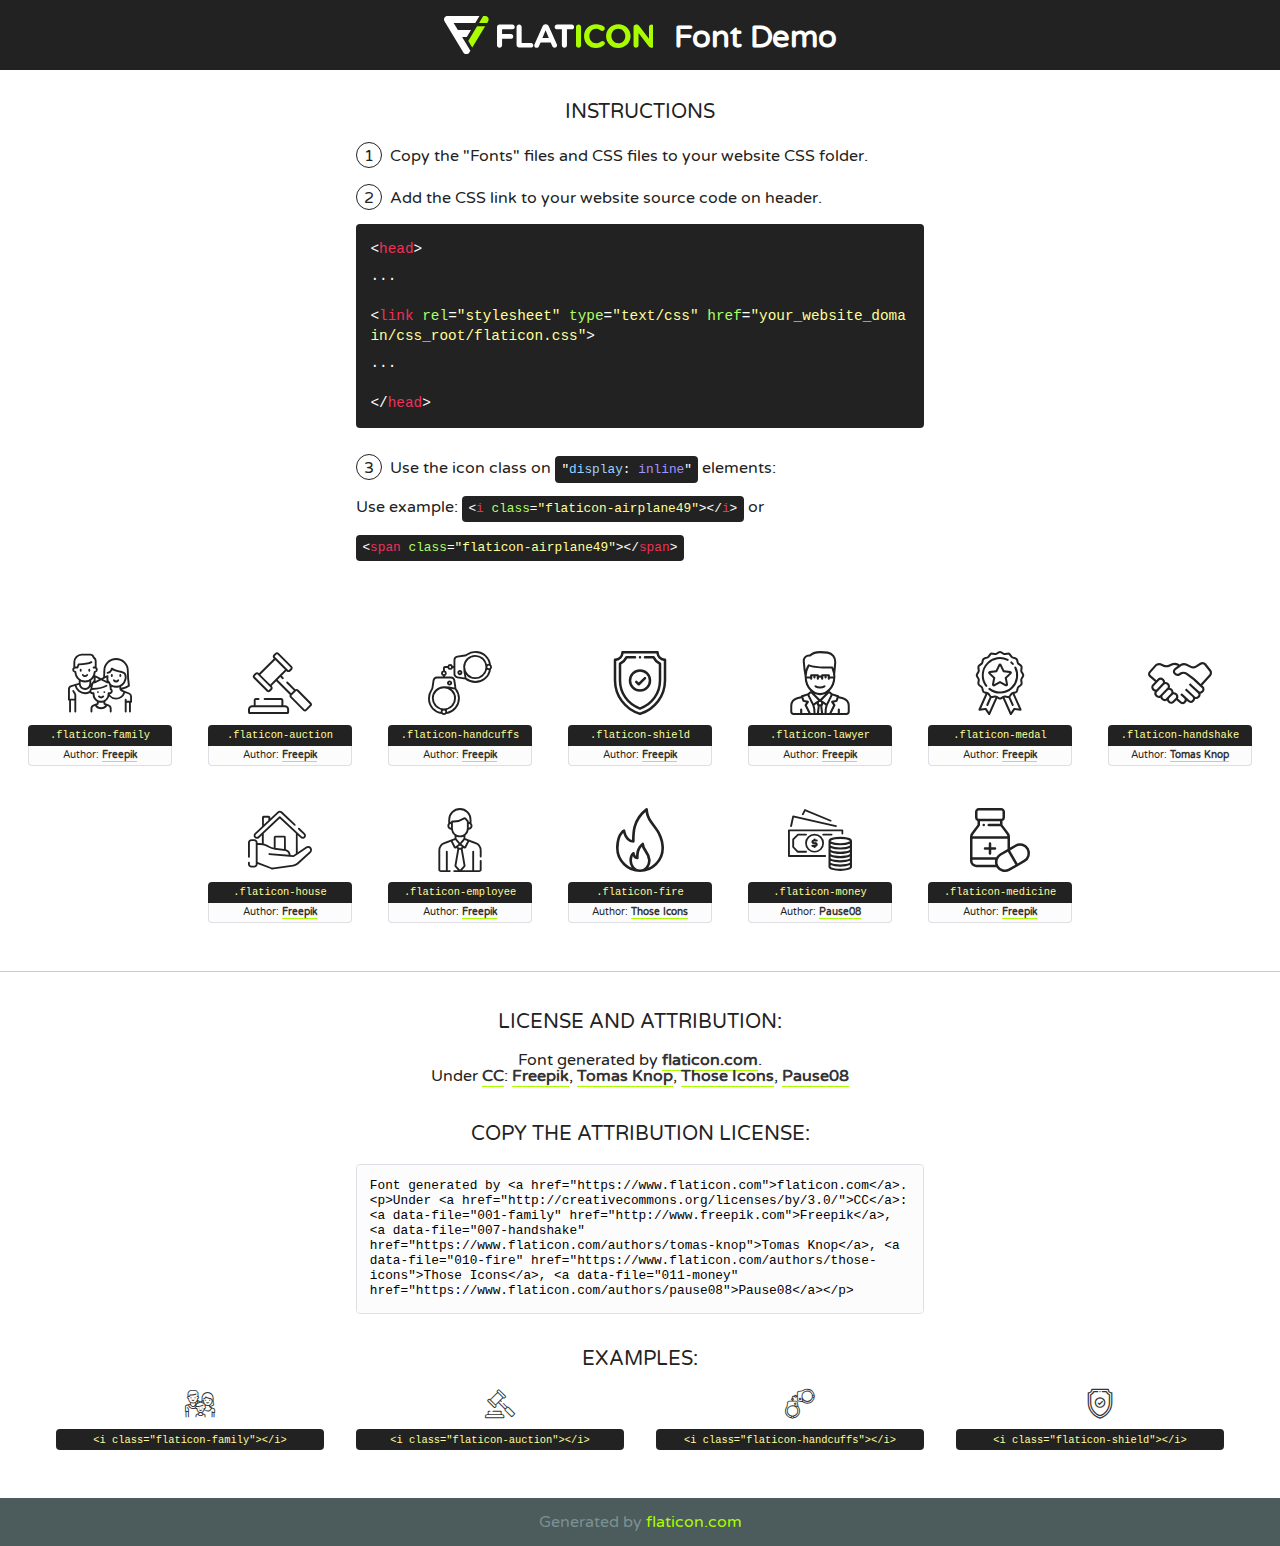
<file: src/main/resources/static/fonts/flaticon/font/flaticon.html>
<!DOCTYPE html>
<!--
  Flaticon icon font: Flaticon
  Creation date: 14/01/2019 09:57
-->
<html>
<!DOCTYPE html>
<html>

<head>
    <title>Flaticon WebFont</title>
    <link href="http://fonts.googleapis.com/css?family=Varela+Round" rel="stylesheet" type="text/css" />
    <link rel="stylesheet" type="text/css" href="flaticon.css">
    <meta charset="UTF-8">
    <style>
    html, body, div, span, applet, object, iframe,
    h1, h2, h3, h4, h5, h6, p, blockquote, pre,
    a, abbr, acronym, address, big, cite, code,
    del, dfn, em, img, ins, kbd, q, s, samp,
    small, strike, strong, sub, sup, tt, var,
    b, u, i, center,
    dl, dt, dd, ol, ul, li,
    fieldset, form, label, legend,
    table, caption, tbody, tfoot, thead, tr, th, td,
    article, aside, canvas, details, embed, 
    figure, figcaption, footer, header, hgroup, 
    menu, nav, output, ruby, section, summary,
    time, mark, audio, video {
        margin: 0;
        padding: 0;
        border: 0;
        font-size: 100%;
        font: inherit;
        vertical-align: baseline;
    }
    /* HTML5 display-role reset for older browsers */
    article, aside, details, figcaption, figure, 
    footer, header, hgroup, menu, nav, section {
        display: block;
    }
    body {
        line-height: 1;
    }
    ol, ul {
        list-style: none;
    }
    blockquote, q {
        quotes: none;
    }
    blockquote:before, blockquote:after,
    q:before, q:after {
        content: '';
        content: none;
    }
    table {
        border-collapse: collapse;
        border-spacing: 0;
    }
    body {
        font-family: 'Varela Round', Helvetica, Arial, sans-serif;
        font-size: 16px;
        color: #222;
    }
    a {
        color: #333;
        border-bottom: 1px solid #a9fd00;
        font-weight: bold;
        text-decoration: none;
    }
    * {
        -moz-box-sizing: border-box;
        -webkit-box-sizing: border-box;
        box-sizing: border-box;
        margin: 0;
        padding: 0;
    }
    [class^="flaticon-"]:before, [class*=" flaticon-"]:before, [class^="flaticon-"]:after, [class*=" flaticon-"]:after {
        font-family: Flaticon;
        font-size: 30px;
        font-style: normal;
        margin-left: 20px;
        color: #333;
    }
    .wrapper {
        max-width: 600px;
        margin: auto;
        padding: 0 1em;
    }
    .title {
        font-size: 1.25em;
        text-align: center;
        margin-bottom: 1em;
        text-transform: uppercase;
    }
    header {
        text-align: center;
        background-color: #222;
        color: #fff;
        padding: 1em;
    }
    header .logo {
        width: 210px;
        height: 38px;
        display: inline-block;
        vertical-align: middle;
        margin-right: 1em;
        border: none;
    }
    header strong {
        font-size: 1.95em;
        font-weight: bold;
        vertical-align: middle;
        margin-top: 5px;
        display: inline-block;
    }
    .demo {
        margin: 2em auto;
        line-height: 1.25em;
    }
    .demo ul li {
        margin-bottom: 1em;
    }
    .demo ul li .num {
        color: #222;
        border-radius: 20px;
        display: inline-block;
        width: 26px;
        padding: 3px;
        height: 26px;
        text-align: center;
        margin-right: 0.5em;
        border: 1px solid #222;
    }
    .demo ul li code {
        background-color: #222;
        border-radius: 4px;
        padding: 0.25em 0.5em;
        display: inline-block;
        color: #fff;
        font-family: Consolas,Monaco,Lucida Console,Liberation Mono,DejaVu Sans Mono,Bitstream Vera Sans Mono,Courier New, monospace;
        font-weight: lighter;
        margin-top: 1em;
        font-size: 0.8em;
        word-break: break-all;
    }
    .demo ul li code.big {
        padding: 1em;
        font-size: 0.9em;
    }
    .demo ul li code .red {
        color: #EF3159;
    }
    .demo ul li code .green {
        color: #ACFF65;
    }
    .demo ul li code .yellow {
        color: #FFFF99;
    }
    .demo ul li code .blue {
        color: #99D3FF;
    }
    .demo ul li code .purple {
        color: #A295FF;
    }
    .demo ul li code .dots {
        margin-top: 0.5em;
        display: block;
    }
    #glyphs {
        border-bottom: 1px solid #ccc;
        padding: 2em 0;
        text-align: center;
    }
    .glyph {
        display: inline-block;
        width: 9em;
        margin: 1em;
        text-align: center;
        vertical-align: top;
        background: #FFF;
    }
    .glyph .glyph-icon {
        padding: 10px;
        display: block;
        font-family:"Flaticon";
        font-size: 64px;
        line-height: 1;
    }
    .glyph .glyph-icon:before {
        font-size: 64px;
        color: #222;
        margin-left: 0;
    }
    .class-name {
        font-size: 0.65em;
        background-color: #222;
        color: #fff;
        border-radius: 4px 4px 0 0;
        padding: 0.5em;
        color: #FFFF99;
        font-family: Consolas,Monaco,Lucida Console,Liberation Mono,DejaVu Sans Mono,Bitstream Vera Sans Mono,Courier New, monospace;
    }
    .author-name {
        font-size: 0.6em;
        background-color: #fcfcfd;
        border: 1px solid #DEDEE4;
        border-top: 0;
        border-radius: 0 0 4px 4px;
        padding: 0.5em;
    }
    .class-name:last-child {
        font-size: 10px;
        color:#888;
    }
    .class-name:last-child a {
        font-size: 10px;
        color:#555;
    }
    .class-name:last-child a:hover {
        color:#a9fd00;
    }
    .glyph > input {
        display: block;
        width: 100px;
        margin: 5px auto;
        text-align: center;
        font-size: 12px;
        cursor: text;
    }
    .glyph > input.icon-input {
        font-family:"Flaticon";
        font-size: 16px;
        margin-bottom: 10px;
    }
    .attribution .title {
        margin-top: 2em;
    }
    .attribution textarea {
        background-color: #fcfcfd;
        padding: 1em;
        border: none;
        box-shadow: none;
        border: 1px solid #DEDEE4;
        border-radius: 4px;
        resize: none;
        width: 100%;
        height: 150px;
        font-size: 0.8em;
        font-family: Consolas,Monaco,Lucida Console,Liberation Mono,DejaVu Sans Mono,Bitstream Vera Sans Mono,Courier New, monospace;
        -webkit-appearance: none;
    }
    .iconsuse {
        margin: 2em auto;
        text-align: center;
        max-width: 1200px;
    }
    .iconsuse:after {
        content: '';
        display: table;
        clear: both;
    }
    .iconsuse .image {
        float: left;
        width: 25%;
        padding: 0 1em;
    }
    .iconsuse .image p {
        margin-bottom: 1em;
    }
    .iconsuse .image span {
        display: block;
        font-size: 0.65em;
        background-color: #222;
        color: #fff;
        border-radius: 4px;
        padding: 0.5em;
        color: #FFFF99;
        margin-top: 1em;
        font-family: Consolas,Monaco,Lucida Console,Liberation Mono,DejaVu Sans Mono,Bitstream Vera Sans Mono,Courier New, monospace;
    }
    #footer {
        text-align: center;
        background-color: #4C5B5C;
        color: #7c9192;
        padding: 1em;
    }
    #footer a {
        border: none;
        color: #a9fd00;
        font-weight: normal;
    }
    @media (max-width: 960px) {
        .iconsuse .image {
            width: 50%;
        }
    }
    @media (max-width: 560px) {
        .iconsuse .image {
            width: 100%;
        }
    }
    </style>
</head>

<body class="characters-off">

    <header>
        <a href="https://www.flaticon.com" target="_blank" class="logo">
            <svg version="1.1" xmlns="http://www.w3.org/2000/svg" xmlns:xlink="http://www.w3.org/1999/xlink" xmlns:a="http://ns.adobe.com/AdobeSVGViewerExtensions/3.0/" viewBox="0 0 560.875 102.036" enable-background="new 0 0 560.875 102.036" xml:space="preserve">
                <defs>
                </defs>
                <g>
                    <g class="letters">
                        <path fill="#ffffff" d="M141.596,29.675c0-3.777,2.985-6.767,6.764-6.767h34.438c3.426,0,6.15,2.728,6.15,6.15
                        c0,3.43-2.724,6.149-6.15,6.149h-27.674v13.091h23.719c3.429,0,6.151,2.724,6.151,6.15c0,3.43-2.723,6.149-6.151,6.149h-23.719
                        v17.574c0,3.773-2.986,6.761-6.764,6.761c-3.779,0-6.764-2.989-6.764-6.761V29.675z"></path>
                        <path fill="#ffffff" d="M193.844,29.149c0-3.781,2.985-6.767,6.764-6.767c3.776,0,6.763,2.985,6.763,6.767v42.957h25.039
                        c3.426,0,6.149,2.726,6.149,6.153c0,3.425-2.723,6.15-6.149,6.15h-31.802c-3.779,0-6.764-2.986-6.764-6.768V29.149z"></path>
                        <path fill="#ffffff" d="M241.891,75.71l21.438-48.407c1.492-3.341,4.215-5.357,7.906-5.357h0.792
                        c3.686,0,6.323,2.017,7.815,5.357l21.439,48.407c0.436,0.967,0.701,1.845,0.701,2.723c0,3.602-2.809,6.501-6.414,6.501
                        c-3.161,0-5.269-1.845-6.499-4.655l-4.132-9.661h-27.059l-4.301,10.102c-1.144,2.631-3.426,4.214-6.237,4.214
                        c-3.517,0-6.24-2.81-6.24-6.325C241.1,77.64,241.451,76.677,241.891,75.71z M279.932,58.666l-8.521-20.297l-8.526,20.297H279.932
                        z"></path>
                        <path fill="#ffffff" d="M314.864,35.387H301.86c-3.429,0-6.239-2.813-6.239-6.238c0-3.429,2.811-6.24,6.239-6.24h39.533
                        c3.426,0,6.237,2.811,6.237,6.24c0,3.425-2.811,6.238-6.237,6.238h-13.001v42.785c0,3.773-2.99,6.761-6.764,6.761
                        c-3.779,0-6.764-2.989-6.764-6.761V35.387z"></path>
                        <path fill="#A9FD00" d="M352.615,29.149c0-3.781,2.985-6.767,6.767-6.767c3.774,0,6.761,2.985,6.761,6.767v49.024
                        c0,3.773-2.987,6.761-6.761,6.761c-3.781,0-6.767-2.989-6.767-6.761V29.149z"></path>
                        <path fill="#A9FD00" d="M374.132,53.836v-0.179c0-17.481,13.178-31.801,32.065-31.801c9.22,0,15.459,2.458,20.557,6.238
                        c1.402,1.054,2.637,2.985,2.637,5.357c0,3.692-2.985,6.59-6.681,6.59c-1.845,0-3.071-0.702-4.044-1.319
                        c-3.776-2.813-7.729-4.393-12.562-4.393c-10.364,0-17.831,8.611-17.831,19.154v0.173c0,10.542,7.291,19.329,17.831,19.329
                        c5.715,0,9.492-1.756,13.359-4.834c1.049-0.874,2.458-1.491,4.039-1.491c3.429,0,6.325,2.813,6.325,6.236
                        c0,2.106-1.056,3.78-2.282,4.834c-5.539,4.834-12.036,7.733-21.878,7.733C387.572,85.464,374.132,71.493,374.132,53.836z"></path>
                        <path fill="#A9FD00" d="M433.009,53.836v-0.179c0-17.481,13.79-31.801,32.766-31.801c18.981,0,32.592,14.143,32.592,31.628v0.173
                        c0,17.483-13.785,31.807-32.769,31.807C446.625,85.464,433.009,71.32,433.009,53.836z M484.224,53.836v-0.179
                        c0-10.539-7.725-19.326-18.626-19.326c-10.893,0-18.449,8.611-18.449,19.154v0.173c0,10.542,7.73,19.329,18.626,19.329
                        C476.676,72.986,484.224,64.378,484.224,53.836z"></path>
                        <path fill="#A9FD00" d="M506.233,29.321c0-3.774,2.99-6.763,6.767-6.763h1.401c3.252,0,5.183,1.583,7.029,3.953l26.093,34.265
                        V29.059c0-3.692,2.99-6.677,6.681-6.677c3.683,0,6.671,2.985,6.671,6.677v48.934c0,3.78-2.987,6.765-6.764,6.765h-0.436
                        c-3.257,0-5.188-1.581-7.034-3.953l-27.056-35.492v32.944c0,3.687-2.985,6.676-6.678,6.676c-3.683,0-6.673-2.989-6.673-6.676
                        V29.321z"></path>
                    </g>
                    <g class="insignia">
                        <path fill="#ffffff" d="M48.372,56.137h12.517l11.156-18.537H37.186L25.688,18.539h57.825L94.668,0H9.271
                        C5.925,0,2.842,1.801,1.198,4.716c-1.644,2.907-1.593,6.482,0.134,9.343l50.38,83.501c1.678,2.781,4.689,4.476,7.938,4.476
                        c3.246,0,6.257-1.695,7.935-4.476l2.898-4.804L48.372,56.137z"></path>
                        <g class="i">
                            <path fill="#A9FD00" d="M93.575,18.539h0.031v0.004l21.652,0.004l2.705-4.488c1.727-2.861,1.778-6.436,0.133-9.343
                            C116.454,1.801,113.371,0,110.026,0h-5.294L93.575,18.539z"></path>
                            <polygon fill="#A9FD00" points="88.291,27.356 64.725,66.486 75.519,84.404 109.942,27.356"></polygon>
                        </g>
                    </g>
                </g>
            </svg>
        </a>
        <strong>Font Demo</strong>
    </header>


    <section class="demo wrapper">

        <p class="title">Instructions</p>

        <ul>
            <li>
                <span class="num">1</span>Copy the "Fonts" files and CSS files to your website CSS folder.
            </li>
            <li>
                <span class="num">2</span>Add the CSS link to your website source code on header.
                <code class="big">
                    &lt;<span class="red">head</span>&gt;
                    <br/><span class="dots">...</span>
                    <br/>&lt;<span class="red">link</span> <span class="green">rel</span>=<span class="yellow">"stylesheet"</span> <span class="green">type</span>=<span class="yellow">"text/css"</span> <span class="green">href</span>=<span class="yellow">"your_website_domain/css_root/flaticon.css"</span>&gt;
                    <br/><span class="dots">...</span>
                    <br/>&lt;/<span class="red">head</span>&gt;
                </code>
            </li>

            <li>
                <p>
                    <span class="num">3</span>Use the icon class on <code>"<span class="blue">display</span>:<span class="purple"> inline</span>"</code> elements:
                    <br />
                    Use example: <code>&lt;<span class="red">i</span> <span class="green">class</span>=<span class="yellow">&quot;flaticon-airplane49&quot;</span>&gt;&lt;/<span class="red">i</span>&gt;</code> or <code>&lt;<span class="red">span</span> <span class="green">class</span>=<span class="yellow">&quot;flaticon-airplane49&quot;</span>&gt;&lt;/<span class="red">span</span>&gt;</code>
            </li>
        </ul>

    </section>




   <section id="glyphs">          
    
      
        <div class="glyph"><div class="glyph-icon flaticon-family"></div>
            <div class="class-name">.flaticon-family</div>
            <div class="author-name">Author: <a data-file="001-family" href="http://www.freepik.com">Freepik</a> </div> 
        </div>        
        
        <div class="glyph"><div class="glyph-icon flaticon-auction"></div>
            <div class="class-name">.flaticon-auction</div>
            <div class="author-name">Author: <a data-file="002-auction" href="http://www.freepik.com">Freepik</a> </div> 
        </div>        
        
        <div class="glyph"><div class="glyph-icon flaticon-handcuffs"></div>
            <div class="class-name">.flaticon-handcuffs</div>
            <div class="author-name">Author: <a data-file="003-handcuffs" href="http://www.freepik.com">Freepik</a> </div> 
        </div>        
        
        <div class="glyph"><div class="glyph-icon flaticon-shield"></div>
            <div class="class-name">.flaticon-shield</div>
            <div class="author-name">Author: <a data-file="004-shield" href="http://www.freepik.com">Freepik</a> </div> 
        </div>        
        
        <div class="glyph"><div class="glyph-icon flaticon-lawyer"></div>
            <div class="class-name">.flaticon-lawyer</div>
            <div class="author-name">Author: <a data-file="005-lawyer" href="http://www.freepik.com">Freepik</a> </div> 
        </div>        
        
        <div class="glyph"><div class="glyph-icon flaticon-medal"></div>
            <div class="class-name">.flaticon-medal</div>
            <div class="author-name">Author: <a data-file="006-medal" href="http://www.freepik.com">Freepik</a> </div> 
        </div>        
        
        <div class="glyph"><div class="glyph-icon flaticon-handshake"></div>
            <div class="class-name">.flaticon-handshake</div>
            <div class="author-name">Author: <a data-file="007-handshake" href="https://www.flaticon.com/authors/tomas-knop">Tomas Knop</a> </div> 
        </div>        
        
        <div class="glyph"><div class="glyph-icon flaticon-house"></div>
            <div class="class-name">.flaticon-house</div>
            <div class="author-name">Author: <a data-file="008-house" href="http://www.freepik.com">Freepik</a> </div> 
        </div>        
        
        <div class="glyph"><div class="glyph-icon flaticon-employee"></div>
            <div class="class-name">.flaticon-employee</div>
            <div class="author-name">Author: <a data-file="009-employee" href="http://www.freepik.com">Freepik</a> </div> 
        </div>        
        
        <div class="glyph"><div class="glyph-icon flaticon-fire"></div>
            <div class="class-name">.flaticon-fire</div>
            <div class="author-name">Author: <a data-file="010-fire" href="https://www.flaticon.com/authors/those-icons">Those Icons</a> </div> 
        </div>        
        
        <div class="glyph"><div class="glyph-icon flaticon-money"></div>
            <div class="class-name">.flaticon-money</div>
            <div class="author-name">Author: <a data-file="011-money" href="https://www.flaticon.com/authors/pause08">Pause08</a> </div> 
        </div>        
        
        <div class="glyph"><div class="glyph-icon flaticon-medicine"></div>
            <div class="class-name">.flaticon-medicine</div>
            <div class="author-name">Author: <a data-file="012-medicine" href="http://www.freepik.com">Freepik</a> </div> 
        </div>        
        

    </section>



    <section class="attribution wrapper"   style="text-align:center;">

      <div class="title">License and attribution:</div><div class="attrDiv">Font generated by <a href="https://www.flaticon.com">flaticon.com</a>. <div><p>Under <a href="http://creativecommons.org/licenses/by/3.0/">CC</a>: <a data-file="001-family" href="http://www.freepik.com">Freepik</a>, <a data-file="007-handshake" href="https://www.flaticon.com/authors/tomas-knop">Tomas Knop</a>, <a data-file="010-fire" href="https://www.flaticon.com/authors/those-icons">Those Icons</a>, <a data-file="011-money" href="https://www.flaticon.com/authors/pause08">Pause08</a></p>  </div>
      </div>
      <div class="title">Copy the Attribution License:</div>

    <textarea onclick="this.focus();this.select();">Font generated by &lt;a href=&quot;https://www.flaticon.com&quot;&gt;flaticon.com&lt;/a&gt;. <p>Under <a href="http://creativecommons.org/licenses/by/3.0/">CC</a>: <a data-file="001-family" href="http://www.freepik.com">Freepik</a>, <a data-file="007-handshake" href="https://www.flaticon.com/authors/tomas-knop">Tomas Knop</a>, <a data-file="010-fire" href="https://www.flaticon.com/authors/those-icons">Those Icons</a>, <a data-file="011-money" href="https://www.flaticon.com/authors/pause08">Pause08</a></p>  
     </textarea>

    </section>

    <section class="iconsuse">

          <div class="title">Examples:</div>            
             
            <div class="image">
                <p>
                    <i class="glyph-icon flaticon-family"></i> 
                    <span>&lt;i class=&quot;flaticon-family&quot;&gt;&lt;/i&gt;</span>
                </p>
            </div>
            
            <div class="image">
                <p>
                    <i class="glyph-icon flaticon-auction"></i> 
                    <span>&lt;i class=&quot;flaticon-auction&quot;&gt;&lt;/i&gt;</span>
                </p>
            </div>
            
            <div class="image">
                <p>
                    <i class="glyph-icon flaticon-handcuffs"></i> 
                    <span>&lt;i class=&quot;flaticon-handcuffs&quot;&gt;&lt;/i&gt;</span>
                </p>
            </div>
            
            <div class="image">
                <p>
                    <i class="glyph-icon flaticon-shield"></i> 
                    <span>&lt;i class=&quot;flaticon-shield&quot;&gt;&lt;/i&gt;</span>
                </p>
            </div>
                       
        </div>
                            
    </section>

<div id="footer">
    <div>Generated by <a href="https://www.flaticon.com">flaticon.com</a>
    </div>
</div>



</body>
</html>
</file>
<file: src/main/resources/static/fonts/flaticon/font/flaticon.css>
/*
  	Flaticon icon font: Flaticon
  	Creation date: 14/01/2019 09:57
  	*/

@font-face {
  font-family: "Flaticon";
  src: url("./Flaticon.eot");
  src: url("./Flaticon.eot?#iefix") format("embedded-opentype"),
       url("./Flaticon.woff") format("woff"),
       url("./Flaticon.ttf") format("truetype"),
       url("./Flaticon.svg#Flaticon") format("svg");
  font-weight: normal;
  font-style: normal;
}

@media screen and (-webkit-min-device-pixel-ratio:0) {
  @font-face {
    font-family: "Flaticon";
    src: url("./Flaticon.svg#Flaticon") format("svg");
  }
}

[class^="flaticon-"]:before, [class*=" flaticon-"]:before,
[class^="flaticon-"]:after, [class*=" flaticon-"]:after {   
  font-family: Flaticon;
        font-size: 20px;
font-style: normal;
margin-left: 20px;
}

.flaticon-family:before { content: "\f100"; }
.flaticon-auction:before { content: "\f101"; }
.flaticon-handcuffs:before { content: "\f102"; }
.flaticon-shield:before { content: "\f103"; }
.flaticon-lawyer:before { content: "\f104"; }
.flaticon-medal:before { content: "\f105"; }
.flaticon-handshake:before { content: "\f106"; }
.flaticon-house:before { content: "\f107"; }
.flaticon-employee:before { content: "\f108"; }
.flaticon-fire:before { content: "\f109"; }
.flaticon-money:before { content: "\f10a"; }
.flaticon-medicine:before { content: "\f10b"; }
</file>
